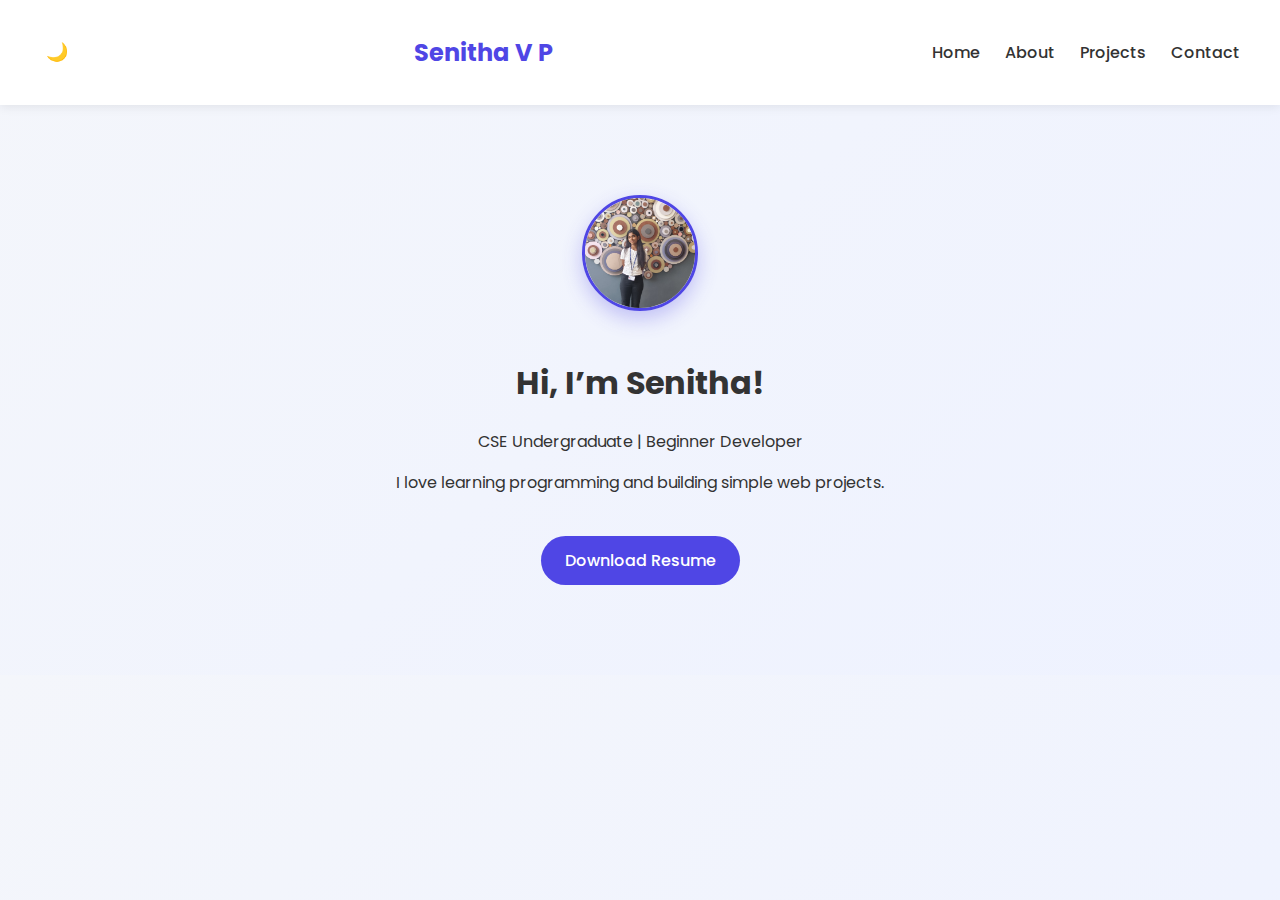
<file: index.html>
<!DOCTYPE html>
<html lang="en">
<head>
    <link href="https://fonts.googleapis.com/css2?family=Poppins:wght@300;400;600&display=swap" rel="stylesheet">
    <meta charset="UTF-8">
    <title> Portfolio</title>
    <link rel="stylesheet" href="style.css">
</head>
<body>

<nav>
    <button onclick="toggleDark()" class="dark-btn">🌙</button>

    <h2>Senitha V P</h2>
    <ul>
        <li><a href="index.html">Home</a></li>
        <li><a href="about.html">About</a></li>
        <li><a href="projects.html">Projects</a></li>
        <li><a href="contact.html">Contact</a></li>
    </ul>
</nav>

<section class="hero">
    <img src="Sen.jpg" alt="My Photo" class="profile-pic">
    <h1>Hi, I’m Senitha!</h1>
    <p>CSE Undergraduate | Beginner Developer</p>
    <p>I love learning programming and building simple web projects.</p>
    <a href="resume.pdf" class="resume-btn" download>Download Resume</a>

</section>
    <script>
function toggleDark() {
    document.body.classList.toggle("dark");
}
</script>


</body>
</html>
</file>
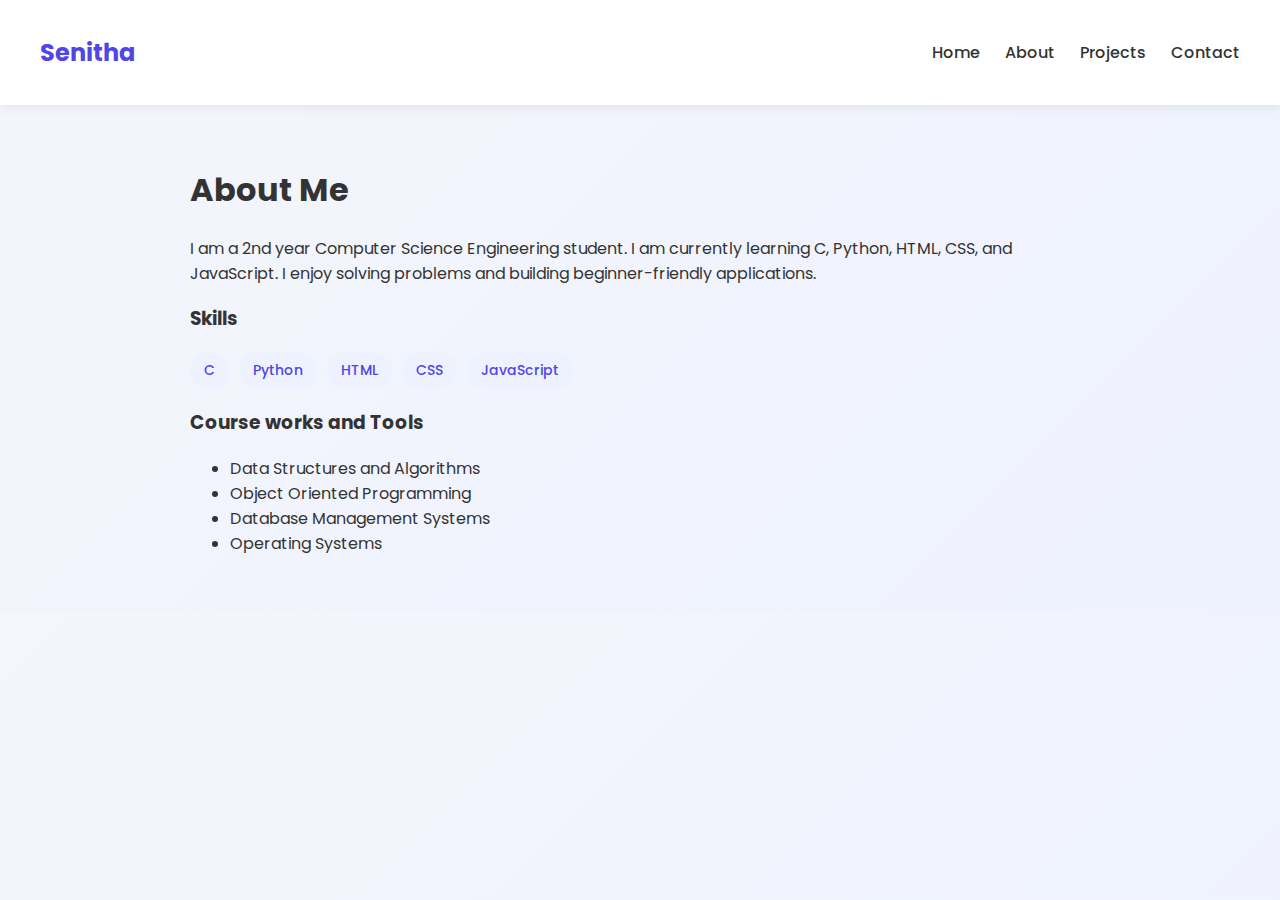
<file: about.html>
<!DOCTYPE html>
<html lang="en">
<head>
    <link href="https://fonts.googleapis.com/css2?family=Poppins:wght@300;400;600&display=swap" rel="stylesheet">

    <meta charset="UTF-8">
    <title>About Me</title>
    <link rel="stylesheet" href="style.css">
</head>
<body>

<nav>
    <h2>Senitha</h2>
    <ul>
        <li><a href="index.html">Home</a></li>
        <li><a href="about.html">About</a></li>
        <li><a href="projects.html">Projects</a></li>
        <li><a href="contact.html">Contact</a></li>
    </ul>
</nav>

<section class="content">
    <h1>About Me</h1>
    <p>
        I am a 2nd year Computer Science Engineering student.
        I am currently learning C, Python, HTML, CSS, and JavaScript.
        I enjoy solving problems and building beginner-friendly applications.
    </p>

    <h3>Skills</h3>
<div class="skills">
    <span>C</span>
    <span>Python</span>
    <span>HTML</span>
    <span>CSS</span>
    <span>JavaScript</span>
</div>

    <h3>Course works and Tools</h3>
    <ul>
        <li>Data Structures and Algorithms</li>
        <li>Object Oriented Programming</li>
        <li>Database Management Systems</li>
        <li>Operating Systems</li>
    </ul>
</section>
<script>
function toggleDark() {
    document.body.classList.toggle("dark");
}
</script>


</body>
</html>
</file>
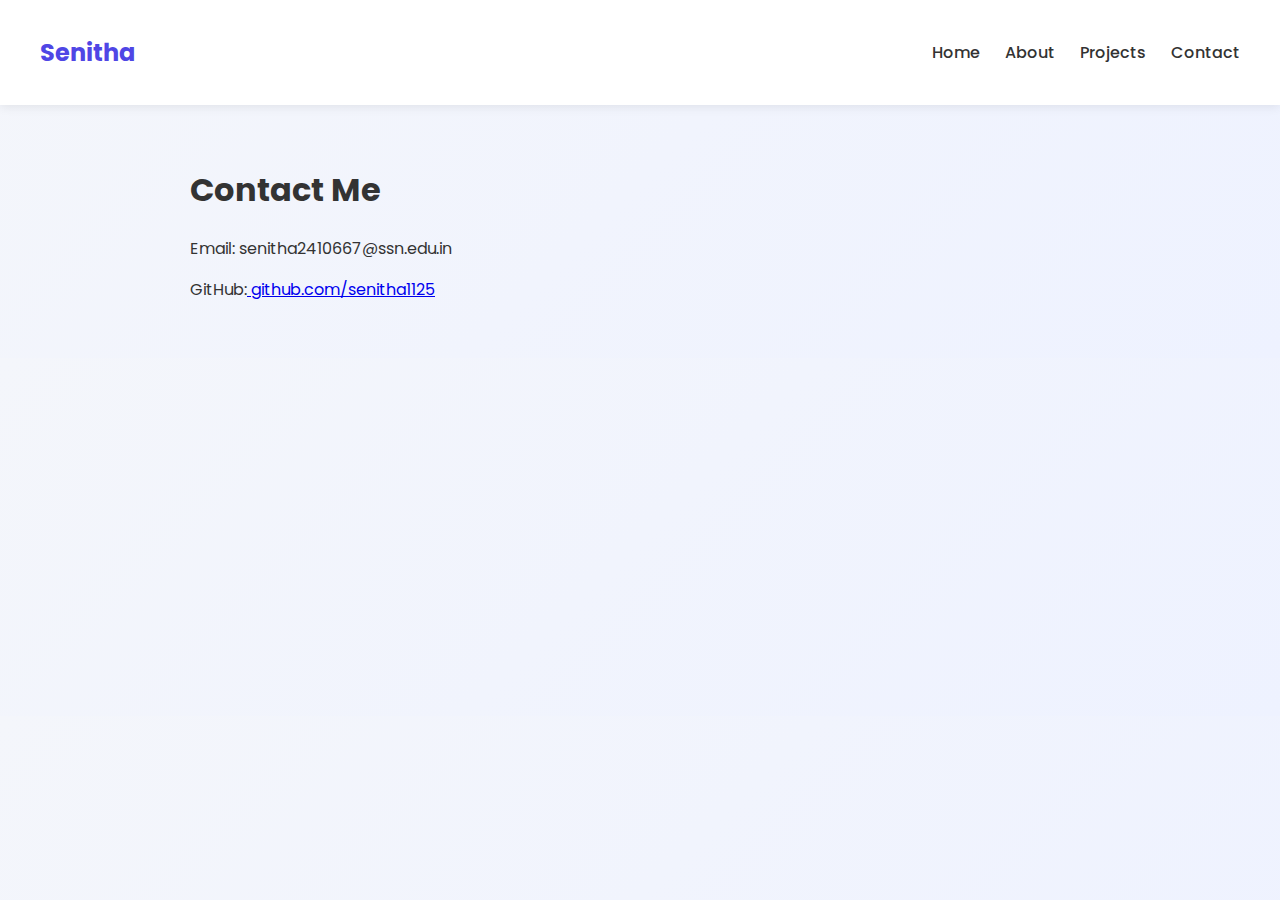
<file: contact.html>
<!DOCTYPE html>
<html lang="en">
<head>
    <link href="https://fonts.googleapis.com/css2?family=Poppins:wght@300;400;600&display=swap" rel="stylesheet">

    <meta charset="UTF-8">
    <title>Contact</title>
    <link rel="stylesheet" href="style.css">
</head>
<body>

<nav>
    <h2>Senitha</h2>
    <ul>
        <li><a href="index.html">Home</a></li>
        <li><a href="about.html">About</a></li>
        <li><a href="projects.html">Projects</a></li>
        <li><a href="contact.html">Contact</a></li>
    </ul>
</nav>

<section class="content">
    <h1>Contact Me</h1>
    <p>Email: senitha2410667@ssn.edu.in</p>
    
    <p>GitHub:<a href="https://github.com/senitha1125" target="_blank">
    github.com/senitha1125
</a>
</p>
</section>
<script>
function toggleDark() {
    document.body.classList.toggle("dark");
}
</script>


</body>
</html>
</file>
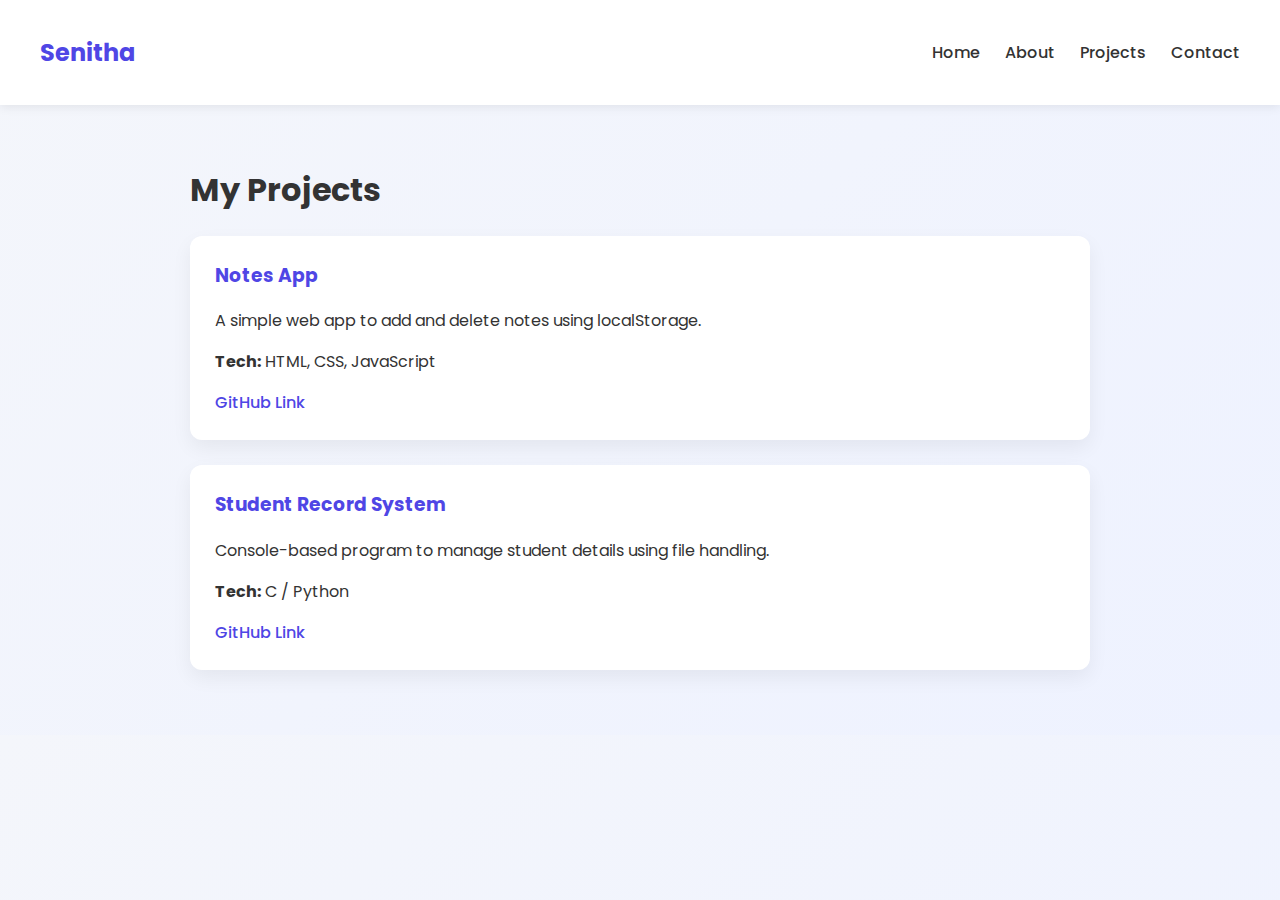
<file: projects.html>
<!DOCTYPE html>
<html lang="en">
<head>
    <link href="https://fonts.googleapis.com/css2?family=Poppins:wght@300;400;600&display=swap" rel="stylesheet">

    <meta charset="UTF-8">
    <title>Projects</title>
    <link rel="stylesheet" href="style.css">
</head>
<body>

<nav>
    <h2>Senitha</h2>
    <ul>
        <li><a href="index.html">Home</a></li>
        <li><a href="about.html">About</a></li>
        <li><a href="projects.html">Projects</a></li>
        <li><a href="contact.html">Contact</a></li>
    </ul>
</nav>

<section class="content">
    <h1>My Projects</h1>

    <div class="project">
        <h3>Notes App</h3>
        <p>A simple web app to add and delete notes using localStorage.</p>
        <p><strong>Tech:</strong> HTML, CSS, JavaScript</p>
        <a href="https://github.com/yourusername/notes-app" target="_blank">GitHub Link</a>
    </div>

    <div class="project">
        <h3>Student Record System</h3>
        <p>Console-based program to manage student details using file handling.</p>
        <p><strong>Tech:</strong> C / Python</p>
        <a href="https://github.com/yourusername/student-record-system" target="_blank">GitHub Link</a>
    </div>

</section>
  <script>
function toggleDark() {
    document.body.classList.toggle("dark");
}
</script>

</body>
</html>
</file>
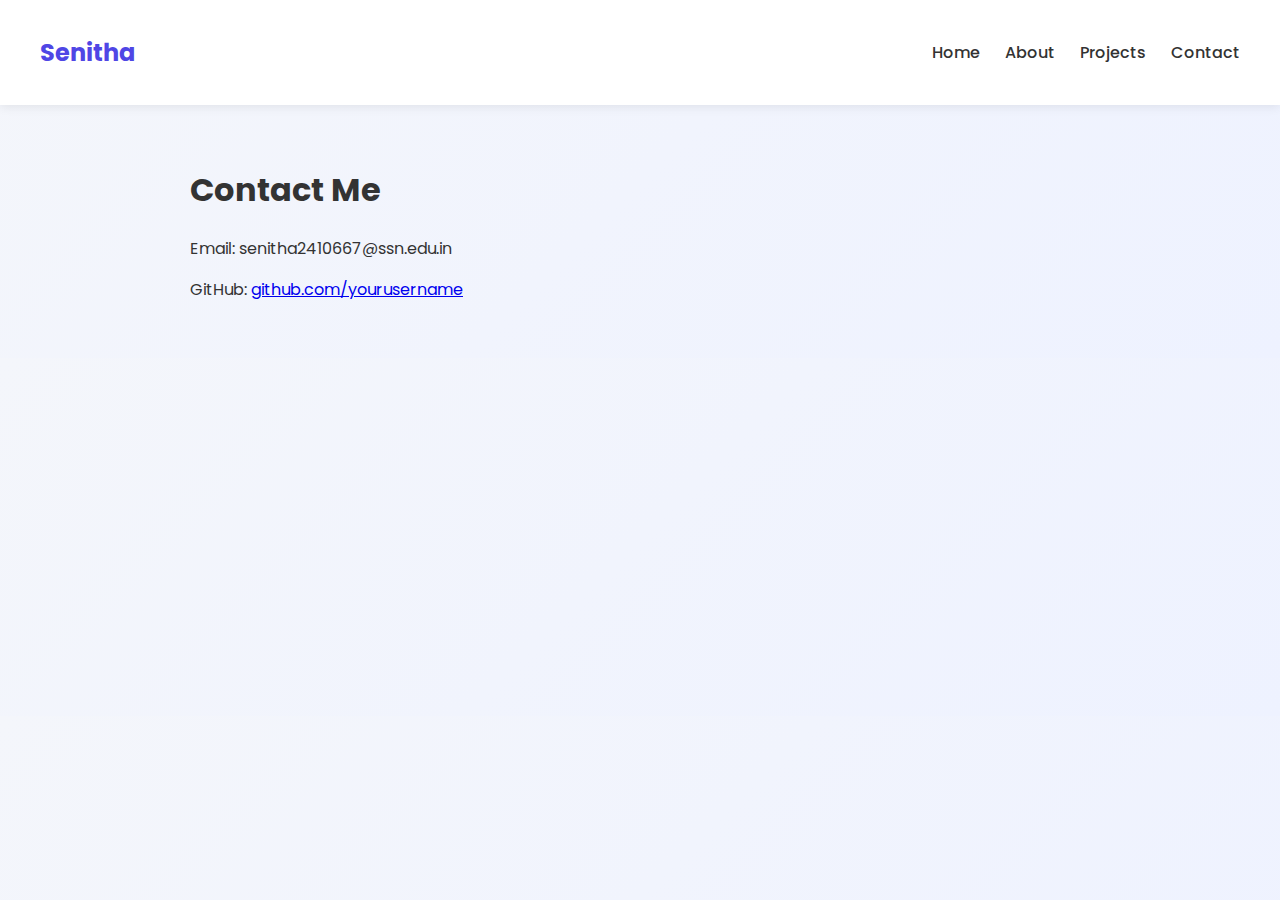
<file: portfolio/contact.html>
<!DOCTYPE html>
<html lang="en">
<head>
    <link href="https://fonts.googleapis.com/css2?family=Poppins:wght@300;400;600&display=swap" rel="stylesheet">

    <meta charset="UTF-8">
    <title>Contact</title>
    <link rel="stylesheet" href="style.css">
</head>
<body>

<nav>
    <h2>Senitha</h2>
    <ul>
        <li><a href="index.html">Home</a></li>
        <li><a href="about.html">About</a></li>
        <li><a href="projects.html">Projects</a></li>
        <li><a href="contact.html">Contact</a></li>
    </ul>
</nav>

<section class="content">
    <h1>Contact Me</h1>
    <p>Email: senitha2410667@ssn.edu.in</p>
    
    <p>GitHub: <a href="https://github.com/yourusername" target="_blank">github.com/yourusername</a></p>
</section>
<script>
function toggleDark() {
    document.body.classList.toggle("dark");
}
</script>


</body>
</html>
</file>
<file: style.css>
body {
    margin: 0;
    font-family: 'Poppins', sans-serif;
    background: linear-gradient(135deg, #f4f6fb, #eef2ff);
    color: #333;
}



nav {
    background-color: white;
    padding: 15px 40px;
    display: flex;
    justify-content: space-between;
    align-items: center;
    box-shadow: 0 2px 10px rgba(0,0,0,0.08);
}

nav h2 {
    color: #4f46e5;
}

nav ul {
    list-style: none;
    display: flex;
    gap: 25px;
}

nav ul li a {
    text-decoration: none;
    color: #333;
    font-weight: 500;
}

nav ul li a:hover {
    color: #4f46e5;
}


.hero {
    text-align: center;
    padding: 90px 20px;
}


.content {
    max-width: 900px;
    margin: auto;
    padding: 40px 20px;
}

.project {
    background: white;
    padding: 25px;
    margin-bottom: 25px;
    border-radius: 12px;
    box-shadow: 0 8px 20px rgba(0,0,0,0.06);
}

.project h3 {
    margin-top: 0;
    color: #4f46e5;
}

.project a {
    text-decoration: none;
    color: #4f46e5;
    font-weight: 500;
}


.profile-pic {
    width: 110px;
    height: 110px;
    border-radius: 50%;
    object-fit: cover;
    margin-bottom: 20px;
    border: 3px solid #4f46e5;
    box-shadow: 0 8px 20px rgba(79,70,229,0.3);
}

@media (max-width: 600px) {
    nav {
        flex-direction: column;
        gap: 10px;
    }

    nav ul {
        flex-direction: column;
        align-items: center;
        gap: 10px;
    }
}

.project {
    transition: transform 0.3s ease, box-shadow 0.3s ease;
}

.project:hover {
    transform: translateY(-5px);
    box-shadow: 0 12px 30px rgba(0,0,0,0.12);
}
.skills {
    display: flex;
    flex-wrap: wrap;
    gap: 10px;
}

.skills span {
    background: #eef2ff;
    color: #4f46e5;
    padding: 8px 14px;
    border-radius: 20px;
    font-size: 14px;
    font-weight: 500;
}
.resume-btn {
    display: inline-block;
    margin-top: 25px;
    padding: 12px 24px;
    background: #4f46e5;
    color: white;
    text-decoration: none;
    border-radius: 25px;
    font-weight: 500;
    transition: background 0.3s ease;
}

.resume-btn:hover {
    background: #3730a3;
}
.dark {
    background: #0f172a;
    color: #e5e7eb;
}

.dark nav {
    background: #020617;
}

.dark .project {
    background: #020617;
}

.dark .skills span {
    background: #1e293b;
    color: #c7d2fe;
}

.dark a {
    color: #c7d2fe;
}

.dark-btn {
    background: none;
    border: none;
    font-size: 18px;
    cursor: pointer;
}
</file>
<file: portfolio/style.css>
body {
    margin: 0;
    font-family: 'Poppins', sans-serif;
    background: linear-gradient(135deg, #f4f6fb, #eef2ff);
    color: #333;
}



nav {
    background-color: white;
    padding: 15px 40px;
    display: flex;
    justify-content: space-between;
    align-items: center;
    box-shadow: 0 2px 10px rgba(0,0,0,0.08);
}

nav h2 {
    color: #4f46e5;
}

nav ul {
    list-style: none;
    display: flex;
    gap: 25px;
}

nav ul li a {
    text-decoration: none;
    color: #333;
    font-weight: 500;
}

nav ul li a:hover {
    color: #4f46e5;
}


.hero {
    text-align: center;
    padding: 90px 20px;
}


.content {
    max-width: 900px;
    margin: auto;
    padding: 40px 20px;
}

.project {
    background: white;
    padding: 25px;
    margin-bottom: 25px;
    border-radius: 12px;
    box-shadow: 0 8px 20px rgba(0,0,0,0.06);
}

.project h3 {
    margin-top: 0;
    color: #4f46e5;
}

.project a {
    text-decoration: none;
    color: #4f46e5;
    font-weight: 500;
}


.profile-pic {
    width: 110px;
    height: 110px;
    border-radius: 50%;
    object-fit: cover;
    margin-bottom: 20px;
    border: 3px solid #4f46e5;
    box-shadow: 0 8px 20px rgba(79,70,229,0.3);
}

@media (max-width: 600px) {
    nav {
        flex-direction: column;
        gap: 10px;
    }

    nav ul {
        flex-direction: column;
        align-items: center;
        gap: 10px;
    }
}

.project {
    transition: transform 0.3s ease, box-shadow 0.3s ease;
}

.project:hover {
    transform: translateY(-5px);
    box-shadow: 0 12px 30px rgba(0,0,0,0.12);
}
.skills {
    display: flex;
    flex-wrap: wrap;
    gap: 10px;
}

.skills span {
    background: #eef2ff;
    color: #4f46e5;
    padding: 8px 14px;
    border-radius: 20px;
    font-size: 14px;
    font-weight: 500;
}
.resume-btn {
    display: inline-block;
    margin-top: 25px;
    padding: 12px 24px;
    background: #4f46e5;
    color: white;
    text-decoration: none;
    border-radius: 25px;
    font-weight: 500;
    transition: background 0.3s ease;
}

.resume-btn:hover {
    background: #3730a3;
}
.dark {
    background: #0f172a;
    color: #e5e7eb;
}

.dark nav {
    background: #020617;
}

.dark .project {
    background: #020617;
}

.dark .skills span {
    background: #1e293b;
    color: #c7d2fe;
}

.dark a {
    color: #c7d2fe;
}

.dark-btn {
    background: none;
    border: none;
    font-size: 18px;
    cursor: pointer;
}
</file>
